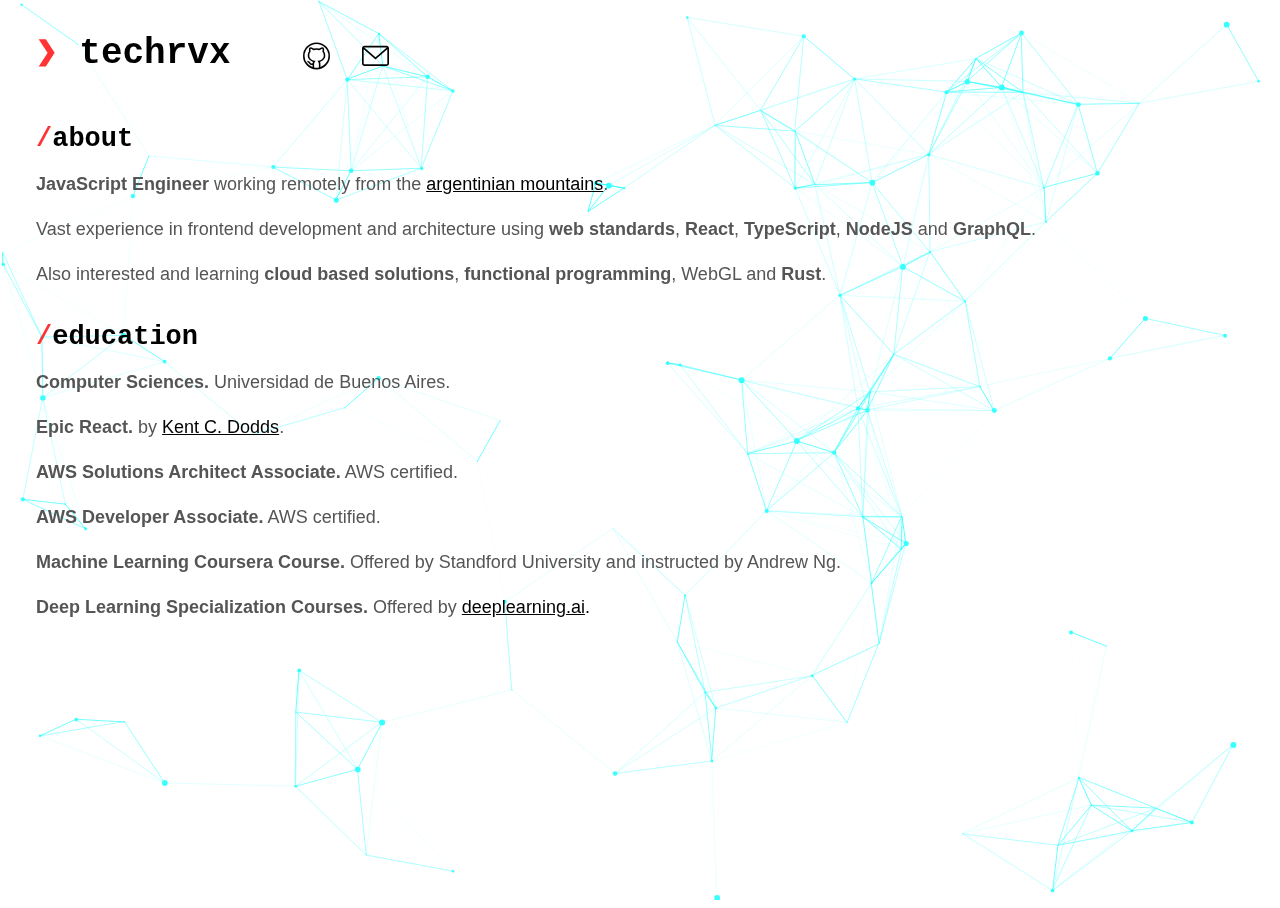
<file: index.html>
<!doctype html>
  <head>
    <meta charset="utf-8">
    <title>techrvx</title>
    <meta name="description" content="JavaScript Engineer. React, TypeScript, GraphQL">
    <meta name="viewport" content="width=device-width, initial-scale=1">

    <link rel="stylesheet" href="css/normalize.css">
    <link rel="stylesheet" href="css/main.min.css">
    <link rel="stylesheet" type="text/css" href="css/flaticon.css">

    <meta name="theme-color" content="#000">
  </head>

  <body>
    <header class="wrapper header">
        <h1 class="heading decoration decoration__angle">techrvx</h1>
        <ul class="social">
          <li class="social--item"><a href="https://github.com/techrvx" target="_blank" class="flaticon-github"></a></li>
          <li class="social--item"><a href="mailto:techrvx@gmail.com" rel="noopener noreferrer" target="_blank" class="flaticon-email"></a></li>
        </ul>
    </header>
    <main class="wrapper">
      <section>
        <h2 class="heading decoration decoration__slash">about</h2>
        <p><strong>JavaScript Engineer</strong> working remotely from the <a href="images/cordoba.jpg" target="_blank">argentinian mountains</a>.</p>
        <p>Vast experience in frontend development and architecture using <strong>web standards</strong>, <strong>React</strong>, <strong>TypeScript</strong>, <strong>NodeJS</strong> and <strong>GraphQL</strong>.</p>
        <p>Also interested and learning <strong>cloud based solutions</strong>, <strong>functional programming</strong>, WebGL and <strong>Rust</strong>.</p>
      </section>
      <section>
        <h2 class="heading decoration decoration__slash">education</h2>
        <ul>
          <li><strong>Computer Sciences.</strong> Universidad de Buenos Aires.</li>
          <li><strong>Epic React.</strong> by <a href="https://epicreact.dev/learn" target="_blank">Kent C. Dodds</a>.</li>
          <li><strong>AWS Solutions Architect Associate.</strong> AWS certified.</li>
          <li><strong>AWS Developer Associate.</strong> AWS certified.</li>
          <li><strong>Machine Learning Coursera Course.</strong> Offered by Standford University and instructed by Andrew Ng.</li>
          <li><strong>Deep Learning Specialization Courses.</strong> Offered by <a href="https://www.deeplearning.ai/deep-learning-specialization/" target="_blank">deeplearning.ai<a/>.</li>
        </ul>
      </section>
    </main>
    <div id="particles-js" class="bg"></div>
    <script src="scripts/particles.min.js"></script>
    <script src="scripts/main.min.js"></script>
  </body>
</html>
</file>
<file: css/flaticon.css>
/*
  	Flaticon icon font: Flaticon
  	Creation date: 28/01/2020 03:58
  	*/

@font-face {
  font-family: "Flaticon";
  src: url("./Flaticon.eot");
  src: url("./Flaticon.eot?#iefix") format("embedded-opentype"),
       url("./Flaticon.woff2") format("woff2"),
       url("./Flaticon.woff") format("woff"),
       url("./Flaticon.ttf") format("truetype"),
       url("./Flaticon.svg#Flaticon") format("svg");
  font-weight: normal;
  font-style: normal;
}

@media screen and (-webkit-min-device-pixel-ratio:0) {
  @font-face {
    font-family: "Flaticon";
    src: url("./Flaticon.svg#Flaticon") format("svg");
  }
}

[class^="flaticon-"]:before, [class*=" flaticon-"]:before,
[class^="flaticon-"]:after, [class*=" flaticon-"]:after {
  font-family: Flaticon;
}

.flaticon-twitter:before { content: "\f100"; }
.flaticon-linkedin:before { content: "\f101"; }
.flaticon-github:before { content: "\f102"; }
.flaticon-email:before { content: "\f103"; }
</file>
<file: css/main.min.css>
:root{--color-bg:#fff;--color-fg:#555;--color-fg-drk:#000;--color-accent:#f33}html{font-size:18px;background-color:var(--color-bg)}body{padding:0 2rem 4rem;color:var(--color-fg);font-size:1rem;line-height:1.5;font-family:Helvetica,sans-serif}p{margin:0}p + p{margin-top:1rem}a,a:visited,.link{color:var(--color-fg-drk)}a:hover,a:focus{color:var(--color-accent)}ul{margin:0;padding:0;list-style:none}main ul li + li{margin-top:1rem}.wrapper{max-width:70rem;margin:0 auto}.header{display:flex;flex-direction:column}.heading{margin:2rem 0 1rem;line-height:1;font-family:monospace;color:var(--color-fg-drk)}.social--item{display:inline-block;margin-right:1.5rem}[class^="flaticon-"]{text-decoration:none}[class^="flaticon-"]:before,[class*=" flaticon-"]:before{font-size:1.5rem}.flaticon-twitter:before{position:relative;top:2px}.flaticon-linkedin:before{opacity:.5}.decoration:before{color:var(--color-accent)}.decoration__angle:before{content:'❯ '}.decoration__slash:before{content:'/'}.decoration__middot:before{content:'·';font-weight:700}.bg{position:absolute;top:0;right:0;left:0;bottom:0;z-index:-1}@media screen and (min-width:600px){.header{flex-direction:row}.social{margin:2rem 0 0 4rem;line-height:2.25rem}}
</file>
